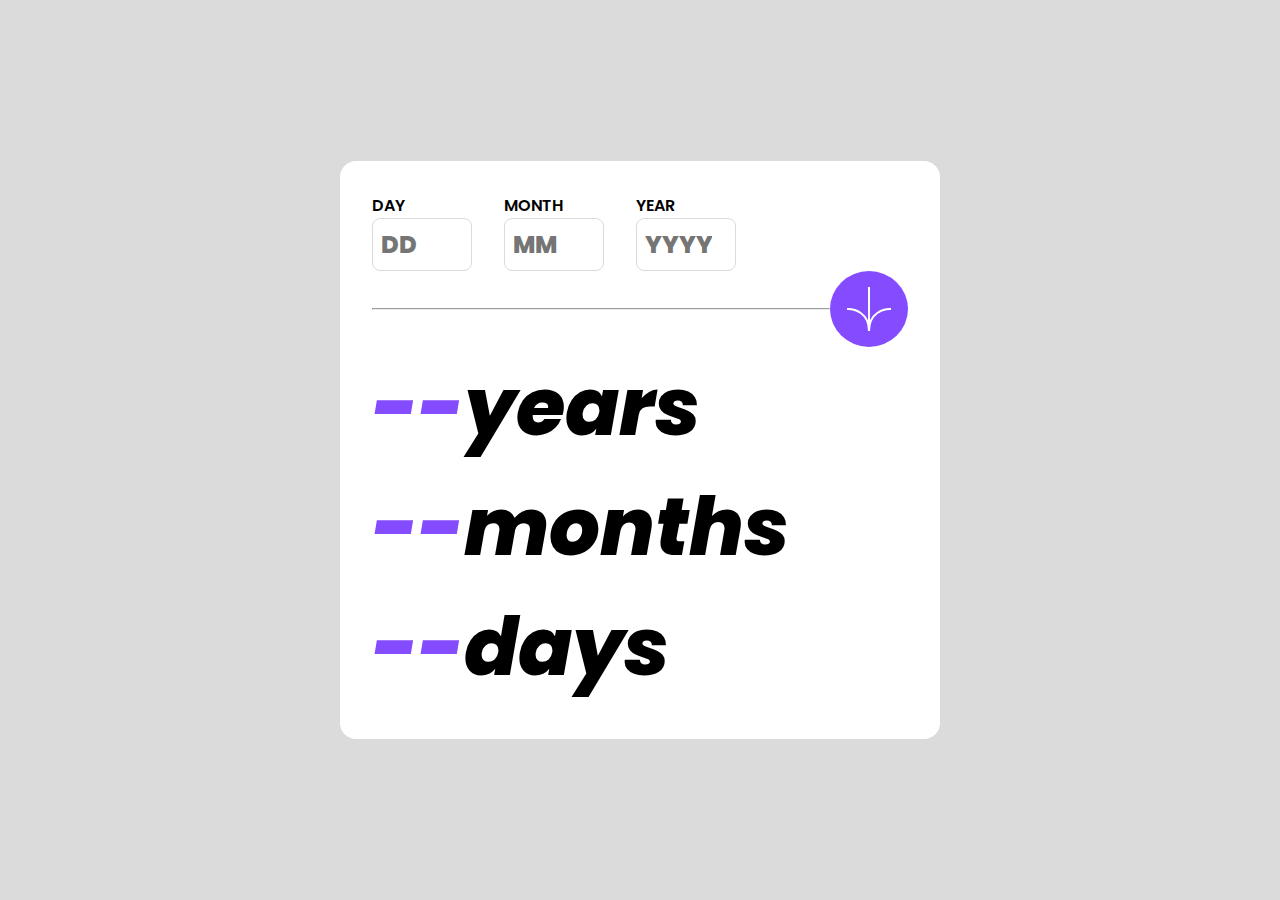
<file: ChallengeAlkaly/Age calculator/index.html>
<!DOCTYPE html>
<html lang="fr">
<head>
  <meta charset="UTF-8">
  <meta name="viewport" content="width=device-width, initial-scale=1.0"> 
  <link rel="icon" type="image/png" sizes="32x32" href="./assets/images/favicon-32x32.png">
  <!-- GOOGLE FONT -->
  <link rel="preconnect" href="https://fonts.googleapis.com">
<link rel="preconnect" href="https://fonts.gstatic.com" crossorigin>
<link href="https://fonts.googleapis.com/css2?family=Poppins:wght@400;700;800&display=swap" rel="stylesheet">
<link rel="stylesheet" href="style.css">
  <title>Age calculator</title>
</head>
<body>
 <div class="card">
  <div class="container">
    <form>
      <div class="form_container">
          <div class="block">
        <label for="day">
          Day
        </label>
        <input type="number" placeholder="DD" id="day">
        <small></small>
      </div>
      <div class="block">
        <label for="month">
          Month
        </label>
        <input type="number" placeholder="MM" id="month">
        <small></small>
      </div>
      <div class="block">
        <label for="year">
          Year
        </label>
        <input type="number" placeholder="YYYY" id="year">
        <small></small>
      </div>
      </div>
      <div class="submit_block">
        <hr>
        <button type="button" class="sumbit_btn" onclick="calculAge()"><img src="icon-arrow.svg" alt="icon"></button>
      </div>
    </form>
    <div class="output">
      <h1><span id="YY">--</span>years</h1>
      <h1><span id="MM">--</span>months</h1>
      <h1><span id="DD">--</span>days</h1>
    </div>
  </div>
 </div>

 <script src="script.js"></script>
</body>
</html>
</file>
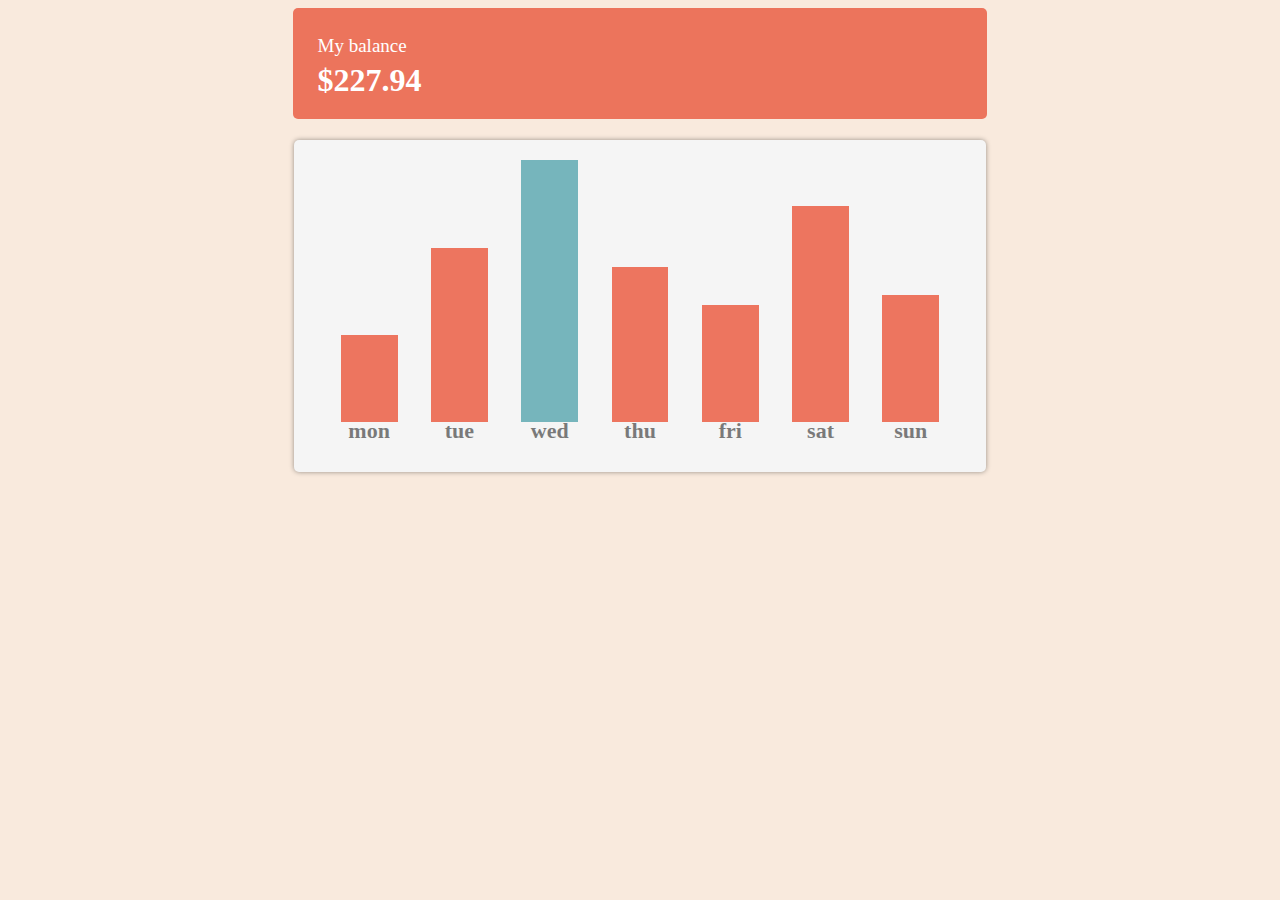
<file: ChallengeAlkaly/Expenses chart/index.html>
<!DOCTYPE html>
<html lang="en">
<head>
    <meta charset="UTF-8">
    <meta name="viewport" content="width=device-width, initial-scale=1.0">
    <title>Graphique à Barres</title>
    <link rel="stylesheet" href="styles.css">
</head>
<body>
    <div class="solde">
        <p>My balance</p>
        <h1 class="montant">$146.12</h1>
    </div>
    <div class="chart">
        <!-- Les barres seront ajoutées dynamiquement ici -->
    </div>
    <script src="script.js"></script>
</body>
</html>
</file>
<file: ChallengeAlkaly/Age calculator/style.css>
:root {
    --Purple: hsl(259, 100%, 65%);
    --Light-red: hsl(0, 100%, 67%);
    --White: hsl(0, 0%, 100%);
    --Off-white: hsl(0, 0%, 94%);
    --Light-grey: hsl(0, 0%, 86%);
    --Smokey-grey: hsl(0, 1%, 44%);
    --Off-black: hsl(0, 0%, 8%);
  }
  
  * {
    font-family: "Poppins", sans-serif;
    box-sizing: border-box;
    padding: 0;
    margin: 0;
  }
  body{
      min-height: 100vh;
      display: flex;
      align-items: center;
      justify-content: center;
      background-color: var(--Light-grey);
  }
  .card{
      background-color: var(--White);
      width: 600px;
      border-radius: 1rem;
  }
  .container{
      padding: 2rem;
      display: flex;
      flex-direction: column;
  }
  form{
      display: flex;
      flex-direction: column;
  }
  .form_container{
      display: flex;
      
      gap: 2rem;
  }
  .block{
      display: flex;
      flex-direction: column;
  }
  .block label{
      text-transform: uppercase;
      font-weight: 600;
  }
  input{
      width: 100px;
      padding: .5rem;
      border-radius: .5rem;
      border: 1px solid var(--Light-grey);
      display: flex;
      align-items: center;
      font-size: 1.5rem;
  }
  input::placeholder{
      font-size: 1.5rem;
      font-weight: 800;
  }
  .submit_block{
      display: flex;
      align-items: center;
  }
  .submit_block hr{
      width: 100%;
  }
  .sumbit_btn{
      border-radius: 50%;
      padding: 1rem;
      background-color: var(--Purple);
      border: none;
      cursor: pointer;
      display: flex;
      align-items: center;
      justify-content: center;
  }
  .output h1{
      font-size: 5rem;
      font-weight: 800;
      font-style: italic;
      height: fit-content;
  }
  .output span{
      color: var(--Purple);
  }
  small{
      color: red;
  }
  
  @media screen and (max-width:600px) {
      .card{
          width: 360px;
      }
      .container{
          padding: 1rem;
      }
      .form_container{
          margin-bottom: 5rem;
          gap: 0;
          justify-content: space-between;
      }
      .submit_block{
          position: relative;
      }
      .sumbit_btn{
          position: absolute;
          top: 50%;
          left: 50%;
          transform: translate(-50%,-50%);
      }
      .output{
          margin-top: 5rem;
      }
      .output h1{
          font-size: 3.5rem;
      }
  }
</file>
<file: ChallengeAlkaly/Expenses chart/styles.css>
/* styles.css */

/* Style de base pour le graphique */
body{
    background-color: #f9eadd;
}
.chart {
    position: relative;
    display: flex;
    justify-content: space-around;
    align-items: flex-end;
    width: 50%;
    margin: auto;
    background-color: #f5f5f5;
    padding: 0px 30px;
    border-radius: 5px;
    box-shadow: 0px 0px 5px 0px #00000065;
    padding-bottom: 50px;
    padding-top: 20px;
}

/* Style des barres */
.bar-wrapper {
    text-align: center; /* Pour centrer le texte "day" sous la barre */
}

.bar {
    display: flex;
    flex-direction: column;
    justify-content: end;
    width: 9%;
    background-color: #ed755f;
    /* margin: 0px 20px; */
    color: #fff;
    
    transition: height 0.5s, background-color 0.5s;
}

/* Style des légendes "day" */
.bar-label {
    display: flex;
    justify-content: center;
    /* background-color: aqua; */
    font-size: 22px;
    font-weight: 600;
    opacity: 0.5;
    color: #000000;
    margin-bottom: -22px; /* Espace entre la barre et le texte "day" */
}



/* styles.css */

/* ... Vos styles existants ... */

/* Style des barres au survol */
.bar:hover {
    background-color: #75b7bb;
    position: relative;
}

/* Style de l'infobulle */
.bar-tooltip {
    position: absolute;
    top: -30px; /* Positionnez l'infobulle au-dessus de la barre */
    left: 50%;
    transform: translateX(-50%);
    background-color: rgba(0, 0, 0, 0.7);
    color: #fff;
    padding: 5px 10px;
    border-radius: 5px;
    font-size: 12px;
    opacity: 0; /* Par défaut, l'infobulle est invisible */
    transition: opacity 0.3s ease-in-out;
    pointer-events: none; /* L'infobulle ne bloque pas les clics sur la barre */
}

/* Afficher l'infobulle lorsque la barre est survolée */
.bar:hover .bar-tooltip {
    opacity: 1;
}

.solde{
    position: relative;
    background-color: #ec745c;
    width: 53%;
    padding-top: 8px;
    padding-left: 25px;
    margin: auto;
    border-radius: 5px;
}
.solde p {
    color: #fff;
    font-size: 19px;
    margin-bottom: 5px;
}
.montant{
    margin-top: 0px;
    padding-bottom: 20px;
    color: white;
}
</file>
